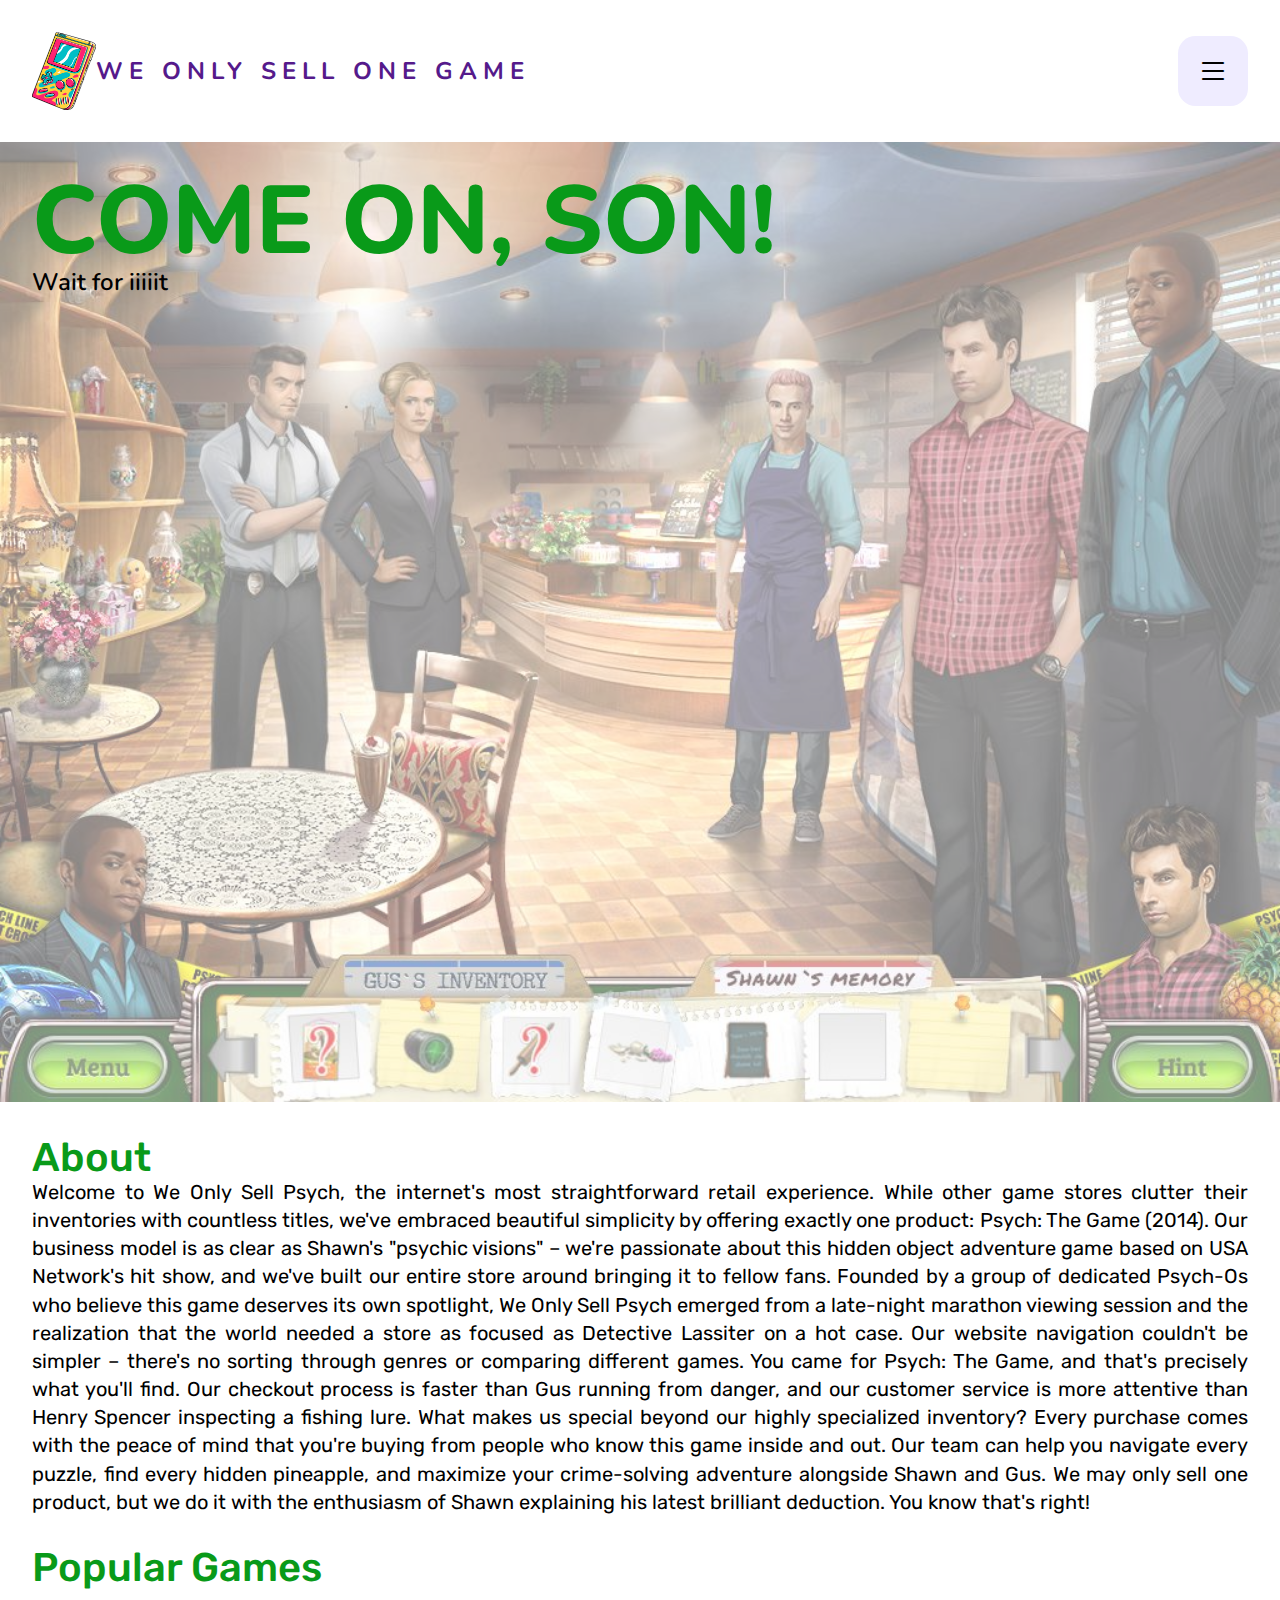
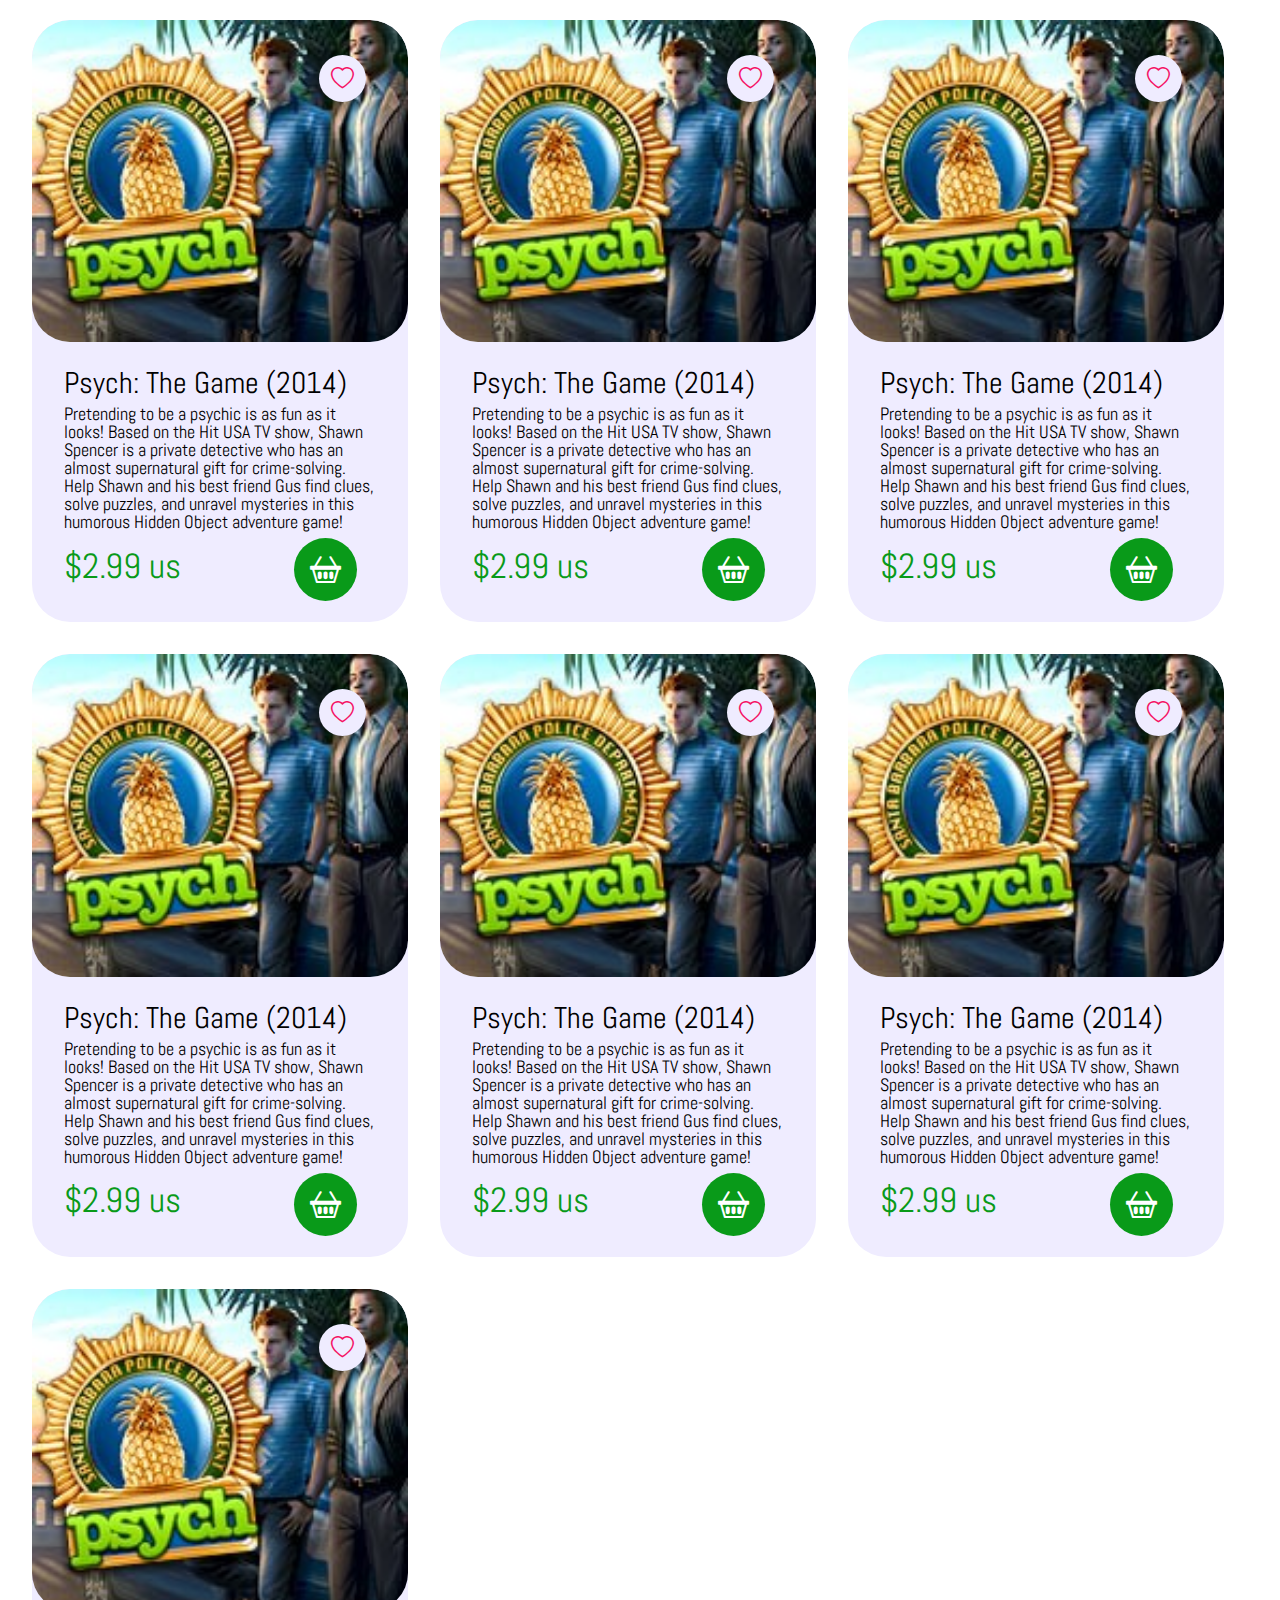
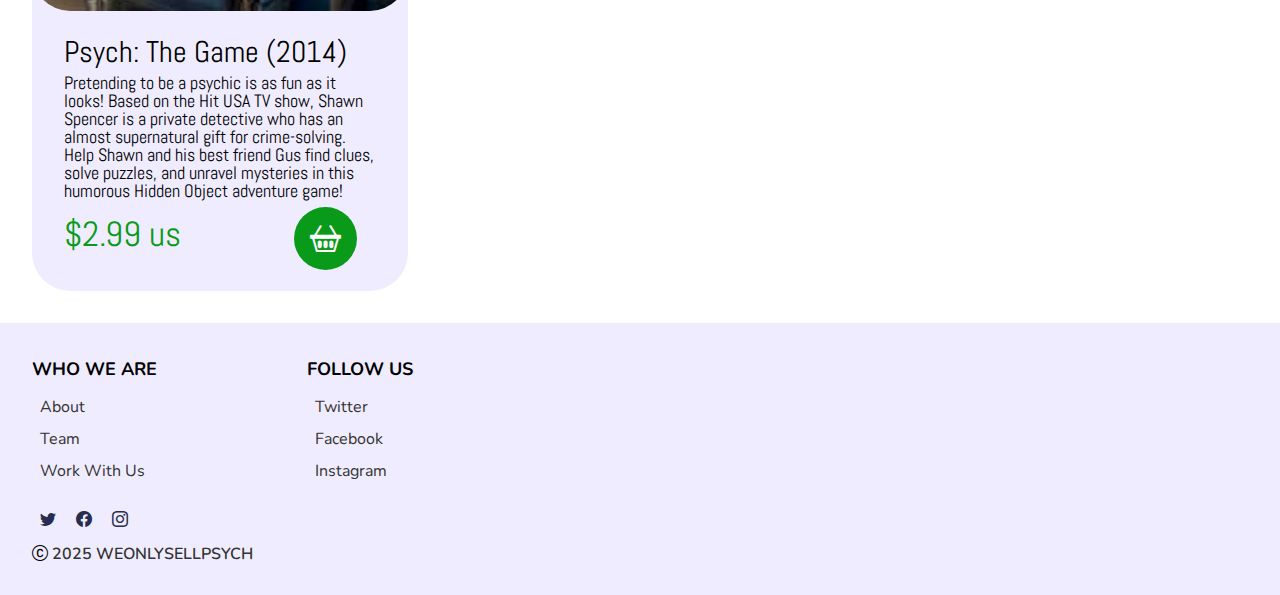
<file: index.html>
<!doctype html>
<html lang="en">
  <head>
    <meta charset="UTF-8" />
    <meta name="viewport" content="width=device-width, initial-scale=1" />
    <title>Fake Video Games Store</title>
    <link href="css/style.css" rel="stylesheet" />

    <link
      rel="stylesheet"
      href="https://cdn.jsdelivr.net/npm/bootstrap-icons@1.11.3/font/bootstrap-icons.min.css"
    />
  </head>
  <body>
    <header class="margin-container">
      <section id="desktop-header">
        <a href="" id="logo"
          ><img src="images/GameboyLogo.png" /><span
            >WE ONLY SELL ONE GAME</span
          ></a
        >

        <nav>
          <a href="" id="nav-current-page">Home</a>
          <a href="products.html">Our Games</a>
          <a href="">About</a>
          <a href="">Contact</a>
        </nav>
      </section>
      <i class="bi bi-list"></i>
    </header>

    <main>
      <section id="welcome-splash">
        <img
          src="images/psych_2014_cover.jpg"
          alt="splash-image"
          title="splash-image"
        />
        <section id="splash-text">
          <h1>COME ON, SON!</h1>
          <p>Wait for iiiiit</p>
        </section>
      </section>

      <section id="about-section" class="margin-container">
        <h2>About</h2>
        <p>
          Welcome to We Only Sell Psych, the internet's most straightforward
          retail experience. While other game stores clutter their inventories
          with countless titles, we've embraced beautiful simplicity by offering
          exactly one product: Psych: The Game (2014). Our business model is as
          clear as Shawn's "psychic visions" – we're passionate about this
          hidden object adventure game based on USA Network's hit show, and
          we've built our entire store around bringing it to fellow fans.
          Founded by a group of dedicated Psych-Os who believe this game
          deserves its own spotlight, We Only Sell Psych emerged from a
          late-night marathon viewing session and the realization that the world
          needed a store as focused as Detective Lassiter on a hot case. Our
          website navigation couldn't be simpler – there's no sorting through
          genres or comparing different games. You came for Psych: The Game, and
          that's precisely what you'll find. Our checkout process is faster than
          Gus running from danger, and our customer service is more attentive
          than Henry Spencer inspecting a fishing lure. What makes us special
          beyond our highly specialized inventory? Every purchase comes with the
          peace of mind that you're buying from people who know this game inside
          and out. Our team can help you navigate every puzzle, find every
          hidden pineapple, and maximize your crime-solving adventure alongside
          Shawn and Gus. We may only sell one product, but we do it with the
          enthusiasm of Shawn explaining his latest brilliant deduction. You
          know that's right!
        </p>
      </section>

      <section class="margin-container">
        <h2>Popular Games</h2>

        <section class="cards-container">
          <section class="product-card">
            <section class="product-card__image-container">
              <img src="images/psych_2014.jpg" alt="Psych: The Game (2014)" />
              <i class="bi bi-heart"></i>
            </section>
            <section class="product-card__info">
              <h3>Psych: The Game (2014)</h3>
              <p>
                Pretending to be a psychic is as fun as it looks! Based on the
                Hit USA TV show, Shawn Spencer is a private detective who has an
                almost supernatural gift for crime-solving. Help Shawn and his
                best friend Gus find clues, solve puzzles, and unravel mysteries
                in this humorous Hidden Object adventure game!
              </p>
              <section class="product-card__price-container">
                <p>$2.99 us</p>
                <i class="bi bi-basket2"></i>
              </section>
            </section>
          </section>

          <section class="product-card">
            <section class="product-card__image-container">
              <img src="images/psych_2014.jpg" alt="Psych: The Game (2014)" />
              <i class="bi bi-heart"></i>
            </section>
            <section class="product-card__info">
              <h3>Psych: The Game (2014)</h3>
              <p>
                Pretending to be a psychic is as fun as it looks! Based on the
                Hit USA TV show, Shawn Spencer is a private detective who has an
                almost supernatural gift for crime-solving. Help Shawn and his
                best friend Gus find clues, solve puzzles, and unravel mysteries
                in this humorous Hidden Object adventure game!
              </p>
              <section class="product-card__price-container">
                <p>$2.99 us</p>
                <i class="bi bi-basket2"></i>
              </section>
            </section>
          </section>

          <section class="product-card">
            <section class="product-card__image-container">
              <img src="images/psych_2014.jpg" alt="Psych: The Game (2014)" />
              <i class="bi bi-heart"></i>
            </section>
            <section class="product-card__info">
              <h3>Psych: The Game (2014)</h3>
              <p>
                Pretending to be a psychic is as fun as it looks! Based on the
                Hit USA TV show, Shawn Spencer is a private detective who has an
                almost supernatural gift for crime-solving. Help Shawn and his
                best friend Gus find clues, solve puzzles, and unravel mysteries
                in this humorous Hidden Object adventure game!
              </p>
              <section class="product-card__price-container">
                <p>$2.99 us</p>
                <i class="bi bi-basket2"></i>
              </section>
            </section>
          </section>

          <section class="product-card">
            <section class="product-card__image-container">
              <img src="images/psych_2014.jpg" alt="Psych: The Game (2014)" />
              <i class="bi bi-heart"></i>
            </section>
            <section class="product-card__info">
              <h3>Psych: The Game (2014)</h3>
              <p>
                Pretending to be a psychic is as fun as it looks! Based on the
                Hit USA TV show, Shawn Spencer is a private detective who has an
                almost supernatural gift for crime-solving. Help Shawn and his
                best friend Gus find clues, solve puzzles, and unravel mysteries
                in this humorous Hidden Object adventure game!
              </p>
              <section class="product-card__price-container">
                <p>$2.99 us</p>
                <i class="bi bi-basket2"></i>
              </section>
            </section>
          </section>

          <section class="product-card">
            <section class="product-card__image-container">
              <img src="images/psych_2014.jpg" alt="Psych: The Game (2014)" />
              <i class="bi bi-heart"></i>
            </section>
            <section class="product-card__info">
              <h3>Psych: The Game (2014)</h3>
              <p>
                Pretending to be a psychic is as fun as it looks! Based on the
                Hit USA TV show, Shawn Spencer is a private detective who has an
                almost supernatural gift for crime-solving. Help Shawn and his
                best friend Gus find clues, solve puzzles, and unravel mysteries
                in this humorous Hidden Object adventure game!
              </p>
              <section class="product-card__price-container">
                <p>$2.99 us</p>
                <i class="bi bi-basket2"></i>
              </section>
            </section>
          </section>

          <section class="product-card">
            <section class="product-card__image-container">
              <img src="images/psych_2014.jpg" alt="Psych: The Game (2014)" />
              <i class="bi bi-heart"></i>
            </section>
            <section class="product-card__info">
              <h3>Psych: The Game (2014)</h3>
              <p>
                Pretending to be a psychic is as fun as it looks! Based on the
                Hit USA TV show, Shawn Spencer is a private detective who has an
                almost supernatural gift for crime-solving. Help Shawn and his
                best friend Gus find clues, solve puzzles, and unravel mysteries
                in this humorous Hidden Object adventure game!
              </p>
              <section class="product-card__price-container">
                <p>$2.99 us</p>
                <i class="bi bi-basket2"></i>
              </section>
            </section>
          </section>

          <section class="product-card">
            <section class="product-card__image-container">
              <img src="images/psych_2014.jpg" alt="Psych: The Game (2014)" />
              <i class="bi bi-heart"></i>
            </section>
            <section class="product-card__info">
              <h3>Psych: The Game (2014)</h3>
              <p>
                Pretending to be a psychic is as fun as it looks! Based on the
                Hit USA TV show, Shawn Spencer is a private detective who has an
                almost supernatural gift for crime-solving. Help Shawn and his
                best friend Gus find clues, solve puzzles, and unravel mysteries
                in this humorous Hidden Object adventure game!
              </p>
              <section class="product-card__price-container">
                <p>$2.99 us</p>
                <i class="bi bi-basket2"></i>
              </section>
            </section>
          </section>
        </section>
      </section>
    </main>

    <footer>
      <section id="footer-sections">
        <section id="who-we-are-section">
          <h4>WHO WE ARE</h4>
          <a href="#footer-sections">About</a>
          <a href="#footer-sections">Team</a>
          <a href="#footer-sections">Work With Us</a>
        </section>

        <section id="follow-us-section">
          <h4>FOLLOW US</h4>
          <a href="https://www.x.com">Twitter</a>
          <a href="https://www.facebook.com">Facebook</a>
          <a href="https://www.instagram.com">Instagram</a>
        </section>
      </section>

      <section id="footer-social-section">
        <a href="https://www.x.com">
          <i class="bi bi-twitter"></i>
        </a>
        <a href="https://www.facebook.com">
          <i class="bi bi-facebook"></i>
        </a>
        <a href="https://www.instagram.com">
          <i class="bi bi-instagram"></i>
        </a>
      </section>

      <section id="copyright-section">
        <i class="bi bi-c-circle"></i>
        <span>2025 WEONLYSELLPSYCH</span>
      </section>
    </footer>
  </body>
</html>
</file>
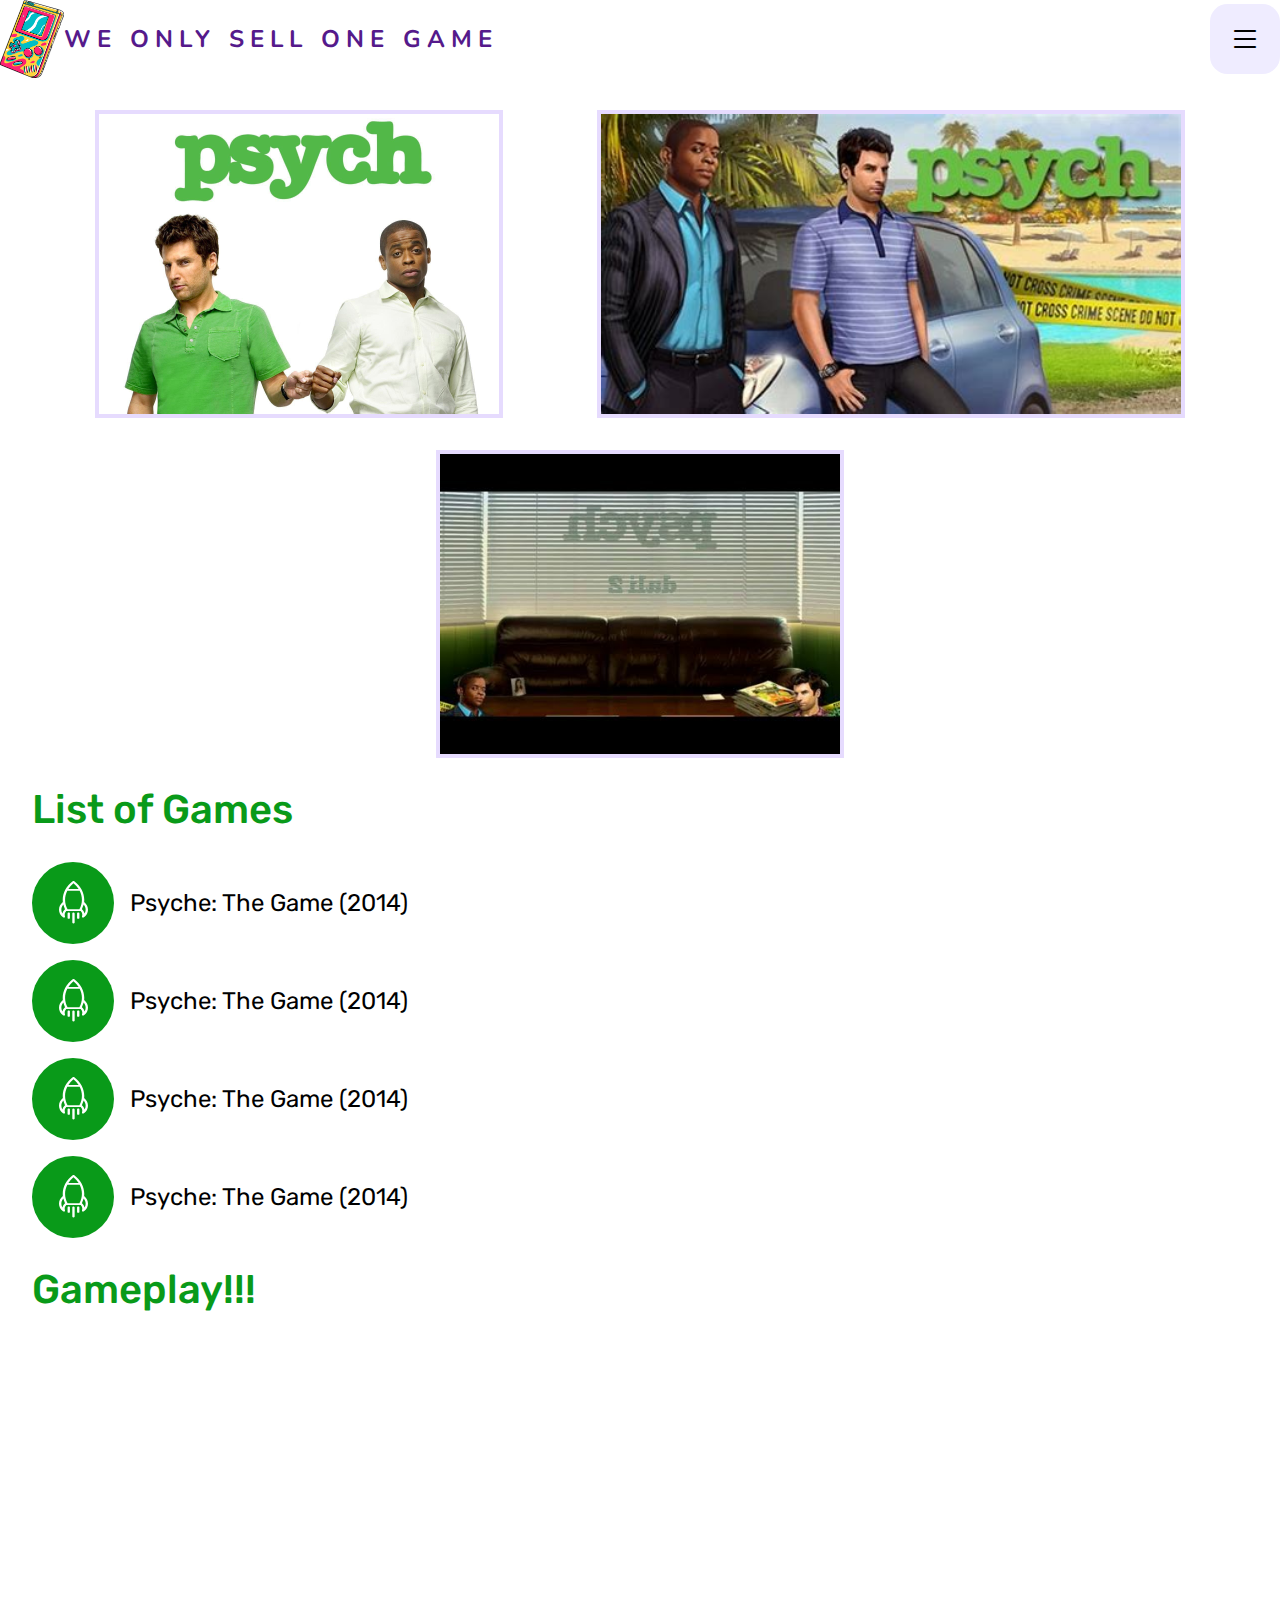
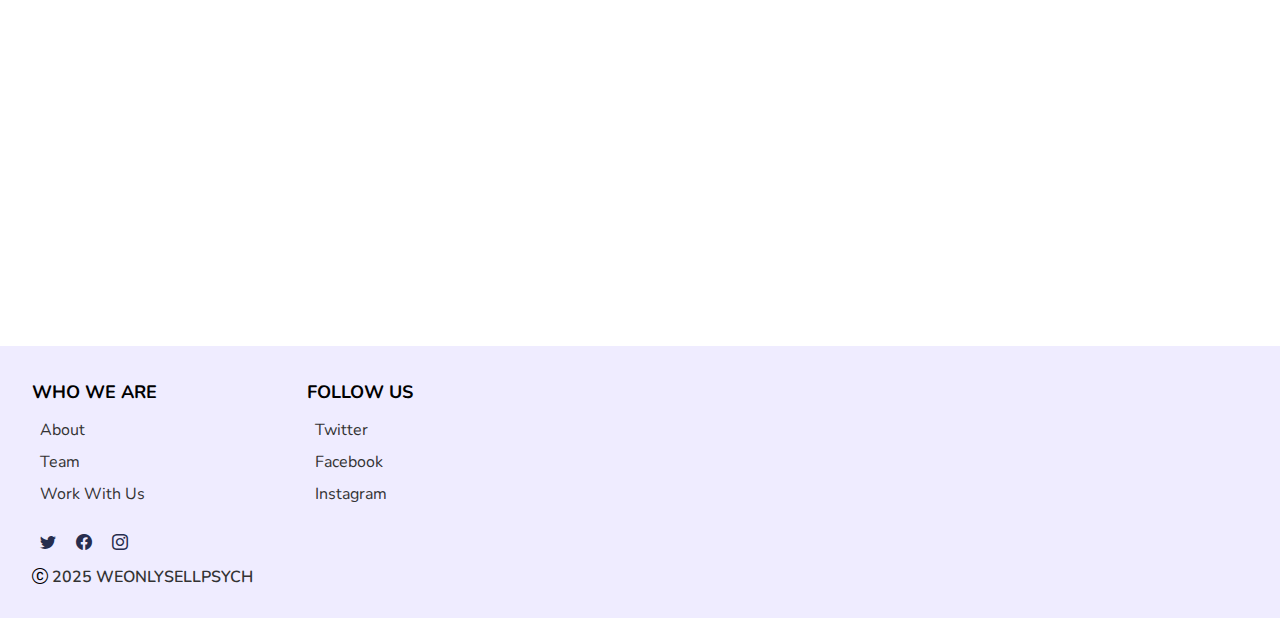
<file: products.html>
<!doctype html>
<html lang="en">
  <head>
    <meta charset="UTF-8" />
    <meta name="viewport" content="width=device-width, initial-scale=1" />
    <title>Fake Video Games Store</title>
    <link href="css/style.css" rel="stylesheet" />

    <link
      rel="stylesheet"
      href="https://cdn.jsdelivr.net/npm/bootstrap-icons@1.11.3/font/bootstrap-icons.min.css"
    />
  </head>
  <body>
    <header>
      <section id="desktop-header">
        <a href="" id="logo">
          <img src="images/GameboyLogo.png" />
          <span>WE ONLY SELL ONE GAME</span>
        </a>

        <nav>
          <a href="index.html">Home</a>
          <a href="" id="nav-current-page">Our Games</a>
          <a href="">About</a>
          <a href="">Contact</a>
        </nav>
      </section>
      <i class="bi bi-list"></i>
    </header>

    <main class="margin-container">
      <section id="showcase-section">
        <img src="images/psych_pic1.jpg" alt="Product Image 1" />
        <img src="images/psych_pic2.jpeg" alt="Product Image 2" />
        <img src="images/psych_pic3.jpeg" alt="Product Image 3" />
      </section>
      <section id="product-list-section">
        <h2>List of Games</h2>
        <ul>
          <li>Psyche: The Game (2014)</li>
          <li>Psyche: The Game (2014)</li>
          <li>Psyche: The Game (2014)</li>
          <li>Psyche: The Game (2014)</li>
        </ul>
      </section>

      <section id="video-section">
        <h2>Gameplay!!!</h2>
        <iframe
          width="1017"
          height="572"
          src="https://www.youtube.com/embed/fWPOk3GqC1I"
          title="Psych - Gameplay (No Commentary) - Part 1"
          frameborder="0"
          allow="accelerometer; autoplay; clipboard-write; encrypted-media; gyroscope; picture-in-picture; web-share"
          referrerpolicy="strict-origin-when-cross-origin"
          allowfullscreen
        ></iframe>
      </section>
    </main>

    <footer>
      <section id="footer-sections">
        <section id="who-we-are-section">
          <h4>WHO WE ARE</h4>
          <a href="#footer-sections">About</a>
          <a href="#footer-sections">Team</a>
          <a href="#footer-sections">Work With Us</a>
        </section>

        <section id="follow-us-section">
          <h4>FOLLOW US</h4>
          <a href="https://www.x.com">Twitter</a>
          <a href="https://www.facebook.com">Facebook</a>
          <a href="https://www.instagram.com">Instagram</a>
        </section>
      </section>

      <section id="footer-social-section">
        <a href="https://www.x.com">
          <i class="bi bi-twitter"></i>
        </a>
        <a href="https://www.facebook.com">
          <i class="bi bi-facebook"></i>
        </a>
        <a href="https://www.instagram.com">
          <i class="bi bi-instagram"></i>
        </a>
      </section>

      <section id="copyright-section">
        <i class="bi bi-c-circle"></i>
        <span>2025 WEONLYSELLPSYCH</span>
      </section>
    </footer>
  </body>
</html>
</file>
<file: css/style.css>
@import url("https://fonts.googleapis.com/css2?family=Abel&family=Nunito:ital,wght@0,200..1000;1,200..1000&family=Rubik:ital,wght@0,300..900;1,300..900&display=swap");

:root {
  /* I just had to make it green. Idc what everyone says :D */
  --main-color: #099a19;
  --icon-bg-color: #efecff;
  --fav-icon-color: #f51264;
}

* {
  padding: 0;
  margin: 0;
}

.bi,
a {
  cursor: pointer;
}

.margin-container {
  margin: 32px;
}

/* Header */
header {
  font-family: Nunito, sans-serif;
  display: flex;
  justify-content: space-between;
  align-items: center;
  background-color: white;
}

body {
  background-color: white;
  overflow-x: hidden;
}

header a {
  text-decoration: none;
}

header a:active {
  color: var(--main-color);
}

#logo {
  display: flex;
  align-items: center;
}

#logo img {
  width: 64px;
  height: auto;
}

#logo span {
  font-weight: 700;
  font-size: 24px;
  letter-spacing: 0.25em;
  display: flex;
  align-items: center;
}

nav {
  display: flex;
  margin-left: 135px;
  gap: 64px;
  align-items: center;
  justify-content: flex-start;
  font-weight: 400;
  font-size: 30px;
  color: var(--main-color);
}

#desktop-header {
  display: inline-flex;
}

header i.bi {
  display: none;
  font-size: 2rem;
  cursor: pointer;
  background-color: var(--icon-bg-color);
  border-radius: 25%;
  color: black;
  align-items: center;
  justify-content: center;
  aspect-ratio: 1;
  width: 70px;
  height: 70px;
}

@media only screen and (max-width: 1310px) {
  nav {
    display: none;
  }

  header i.bi {
    display: inline-flex;
  }
}

#nav-current-page,
nav a:hover {
  font-weight: 700;
}

/* Main */
main {
  flex: 1;
}

#welcome-splash {
  position: relative;
  width: 100vw;
}

#welcome-splash img {
  width: 100vw;
  height: auto;
  opacity: 0.5;
}

#splash-text {
  font-family: Nunito, sans-serif;
  position: absolute;
  top: 32px;
  left: 32px;
}

main h1 {
  font-weight: 800;
  font-size: clamp(1rem, 8vw, 96px);
  line-height: 1;
  color: var(--main-color);
  text-transform: uppercase;
}

main p {
  font-weight: 600;
  font-size: clamp(0.5rem, 2.5vw, 24px);
  line-height: 1;
  color: black;
}

/* About */

h2 {
  font-family: Rubik, sans-serif;
  font-weight: 500;
  font-size: 40px;
  line-height: 40px;
  color: var(--main-color);
}

#about-section p {
  font-family: Rubik, sans-serif;
  font-weight: 400;
  font-size: 20px;
  line-height: 1.41;
  text-align: justify;
}

/* Cards */
.cards-container {
  display: flex;
  flex-wrap: wrap;
  margin-top: 32px;
  gap: 32px;
}

.product-card {
  font-family: Abel, sans-serif;
  width: 376px;
  border-radius: 38px;
  overflow: hidden;
  background: var(--icon-bg-color);
}

.product-card__image-container {
  position: relative;
}

.product-card__image-container img {
  width: 100%;
  height: auto;
  border-radius: 38px;
}

.product-card__image-container i.bi {
  position: absolute;
  right: 42px;
  top: 35px;
  background-color: var(--icon-bg-color);
  border-radius: 50%;
  font-size: 23px;
  color: var(--fav-icon-color);
  display: flex;
  align-items: center;
  justify-content: center;
  aspect-ratio: 1;
  width: 47px;
  height: 47px;
}

.product-card__image-container i.bi:hover::before {
  /* filled heart */
  content: "\f415";
}

.product-card__info {
  margin: 21px 32px;
}

.product-card__info h3 {
  margin-bottom: 7px;
  font-family: Abel, sans-serif;
  font-weight: 400;
  font-size: 30px;
  line-height: 1;
  text-align: justify;
}

.product-card__info p {
  margin-bottom: 7px;
  font-family: Abel, sans-serif;
  font-weight: 400;
  font-size: 18px;
  line-height: 1;
}

.product-card__price-container {
  display: inline-flex;
  align-items: center;
  width: 100%;
  justify-content: space-between;
}

.product-card__price-container p {
  font-family: Abel, sans-serif;
  font-weight: 400;
  font-size: 35px;
  line-height: 1;
  color: var(--main-color);
}

.product-card__price-container i.bi {
  margin-right: 19px;
  background-color: var(--main-color);
  border-radius: 50%;
  font-size: 31px;
  color: white;
  display: flex;
  align-items: center;
  justify-content: center;
  aspect-ratio: 1;
  width: 63px;
  height: 63px;
}

/* Footer */
footer {
  background-color: var(--icon-bg-color);
  padding: 32px;
}

#footer-sections {
  display: flex;
  gap: 150px;
  margin-bottom: 24px;
}

#who-we-are-section,
#follow-us-section {
  display: flex;
  flex-direction: column;
}

h4 {
  font-family: Nunito, sans-serif;
  font-weight: 700;
  font-size: 18px;
  line-height: 28px;
  text-transform: uppercase;
  margin-bottom: 8px;
}

footer a {
  margin: 8px;
  font-family: Nunito, sans-serif;
  font-weight: 400;
  font-size: 16px;
  line-height: 1;
  text-decoration: none;
  color: #333333;
}

#footer-social-section {
  margin-bottom: 16px;
}

#footer-social-section i.bi {
  color: #272d4e;
  aspect-ratio: 1;
}

#copyright-section span {
  font-family: Nunito, sans-serif;
  font-weight: 600;
  font-size: 16px;
  line-height: 1;
  color: #333333;
}

/* PRODUCTS PAGE */

#showcase-section {
  display: flex;
  justify-content: space-evenly;
  flex-wrap: wrap;
  width: 100%;
  gap: 32px;
}

#showcase-section img {
  display: inline;
  height: 300px;
  border: 4px solid #e6dbfe;
}

#product-list-section {
  margin-bottom: 32px;
}

#product-list-section h2 {
  font-family: Rubik;
  font-weight: 500;
  font-size: 40px;
  line-height: 40px;

  margin: 32px 0;
}

#product-list-section ul {
  font-family: Rubik;
  font-weight: 400;
  font-size: 24px;
  list-style: none;
}

#product-list-section ul li {
  display: flex;
  align-items: center;
  margin-bottom: 16px;
}

#product-list-section ul li::before {
  content: "";
  aspect-ratio: 1;
  width: 82px;
  height: 82px;
  margin-right: 16px;
  border-radius: 50%;
  background: var(--main-color) url("/images/rocket.svg") no-repeat center;
}

#video-section h2 {
  font-family: Rubik;
  font-weight: 500;
  font-size: 40px;
  line-height: 40px;
  letter-spacing: 0%;
  margin: 16px 0px 32px 0px;
}

#video-section iframe {
  display: flex;
  max-width: 100%;
}
</file>
